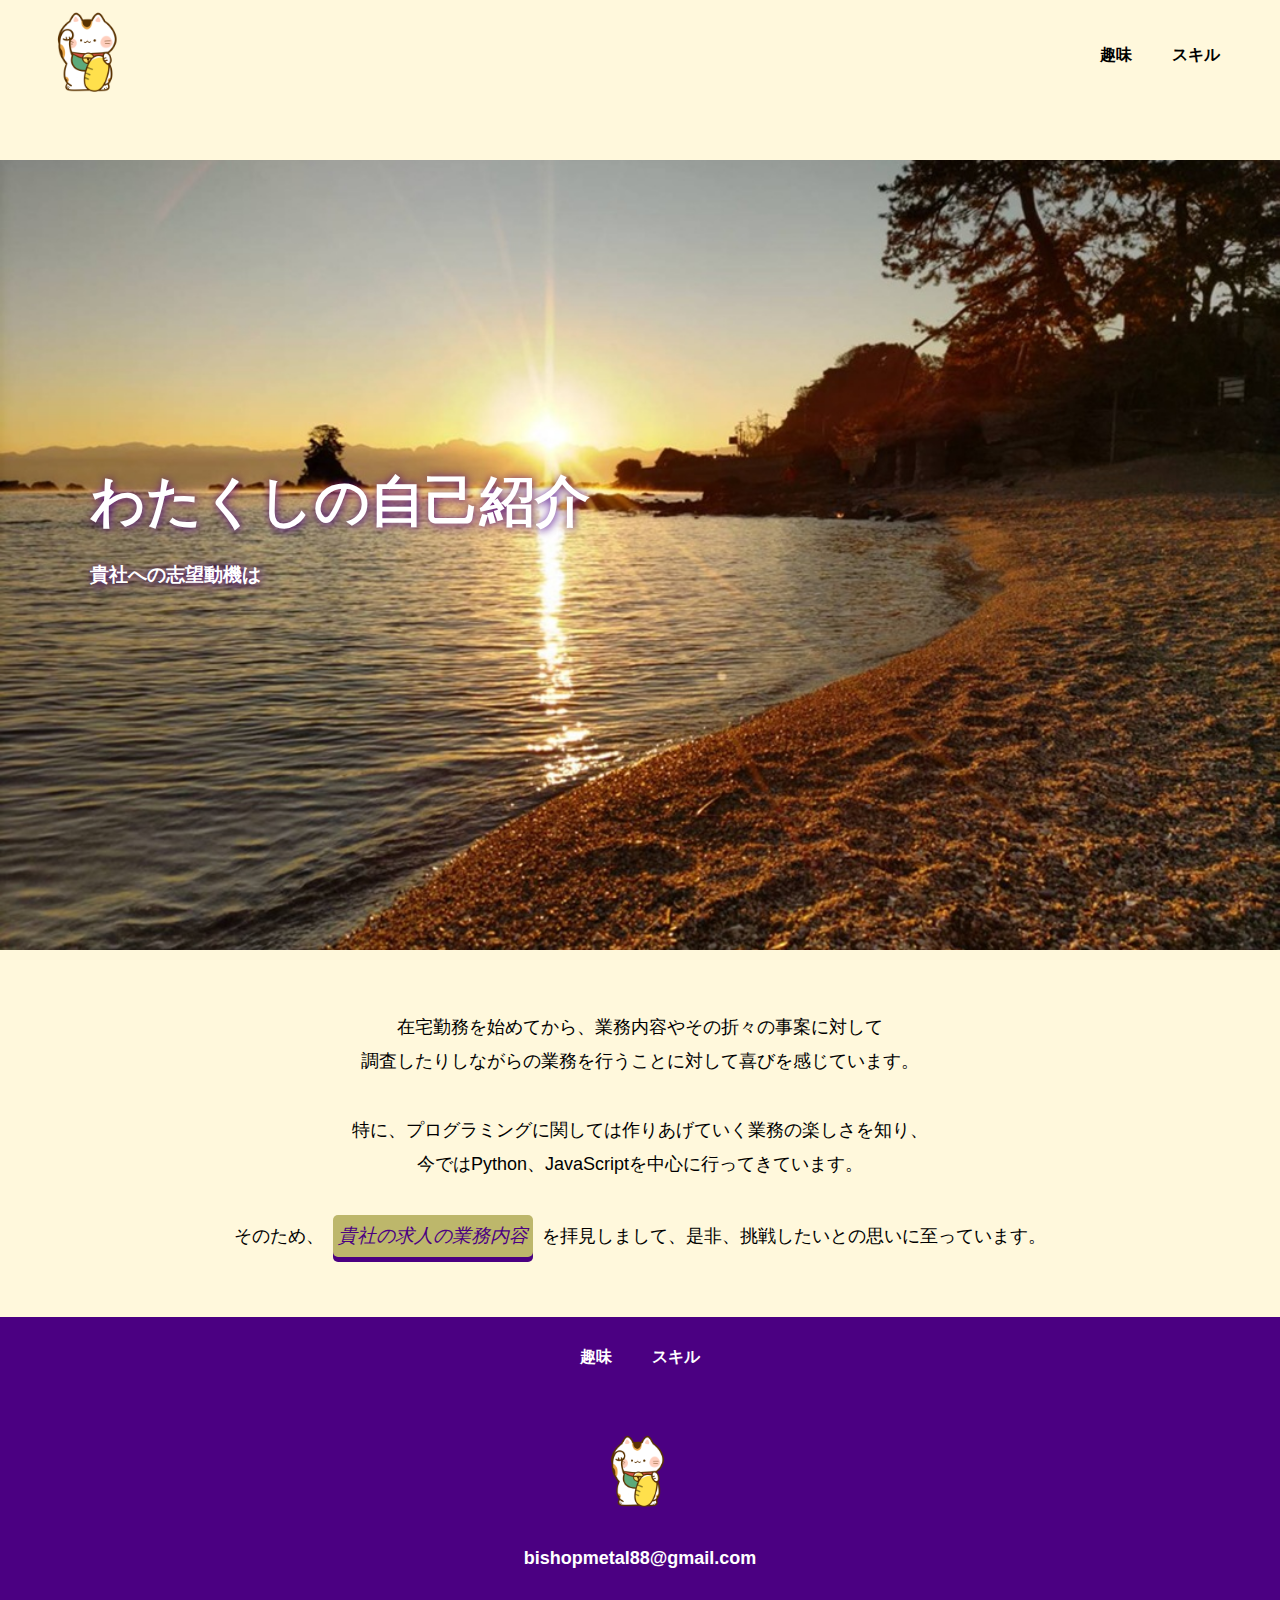
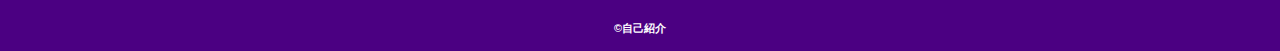
<file: index.html>
<!DOCTYPE html>
<html lang="ja">
<head>
    <meta charset="UTF-8">
    <meta name="description" content="私の自己紹介をします">
    <meta name="viewport" content="width=device-width, initial-scale=1.0">
    <script src="./js/hamburger-menu.js" defer></script>
    <script src="./js/self_introduction.js" defer></script>
    <link href="./css/common.css" rel="stylesheet">
    <link href="./css/index.css" rel="stylesheet">
    <link rel="preconnect" href="https://fonts.googleapis.com">
    <link rel="preconnect" href="https://fonts.gstatic.com" crossorigin>
    <link href="https://fonts.googleapis.com/css2?family=Roboto:ital,wght@0,100..900;1,100..900&display=swap" rel="stylesheet">
    <title>自己紹介</title>
</head>

<body>
    <header class="header">
        <div class="header-inner">
            <a class="header-logo" href="./index.html">
                <img src="./images/common/logo-manekineko.png" alt="jikoshokai">
            </a>
            <input type="checkbox" id="hamburger" class="hamburger-menu__input"/>
            <label for="hamburger" class="hamburger-menu_open"><span></span></label>
            <div class="header-site-menu">
                <nav class="site-menu">
                    <ul>
                        <li><a href="./hoby.html">趣味</a></li>
                        <li><a href="./skill.html">スキル</a></li>
                    </ul>
                </nav>
            </div>
        </div>
    </header>

    <main class="main">
        <div class="main-page-area">
            <div class="main-page-text">
                <h1>わたくしの自己紹介</h1>
                <p>貴社への志望動機は</p>
            </div>
        </div>
        <div class="about-me">
            <p>
            在宅勤務を始めてから、業務内容やその折々の事案に対して<br>
            調査したりしながらの業務を行うことに対して喜びを感じています。<br><br>
            特に、プログラミングに関しては作りあげていく業務の楽しさを知り、<br>
            今ではPython、JavaScriptを中心に行ってきています。<br><br>
            そのため、
            <span class="gyomu">
                <button id="open-modal">貴社の求人の業務内容</button>
            </span>
            を拝見しまして、是非、挑戦したいとの思いに至っています。</p>
        </div>
        <div id="detail-motivation">
            <p>
                Ｗｅｂ制作スタッフ ＜在宅勤務＞<br>
                Ｗｅｂサイトの新規制作・コンテンツ保守（コーディング）<br>
                および関連業務
            </p>
            <button id="close">閉じる</button>
        </div>
        <div id="window-motivation"></div>
    </main>

    <footer class="footer">
        <nav class="site-menu">
            <ul>
                <li><a href="./hoby.html">趣味</a></li>
                <li><a href="./skill.html">スキル</a></li>
            </ul>
        </nav>
        <a class="footer-logo" href="./index.html">
            <img src="./images/common/logo-manekineko.png" alt="jikoshokai">
        </a>
        <p class="footer-mail">bishopmetal88@gmail.com</p>
        <p class="copyright"><small>&copy;自己紹介</small></p>   
    </footer>
</body>
</html>
</file>
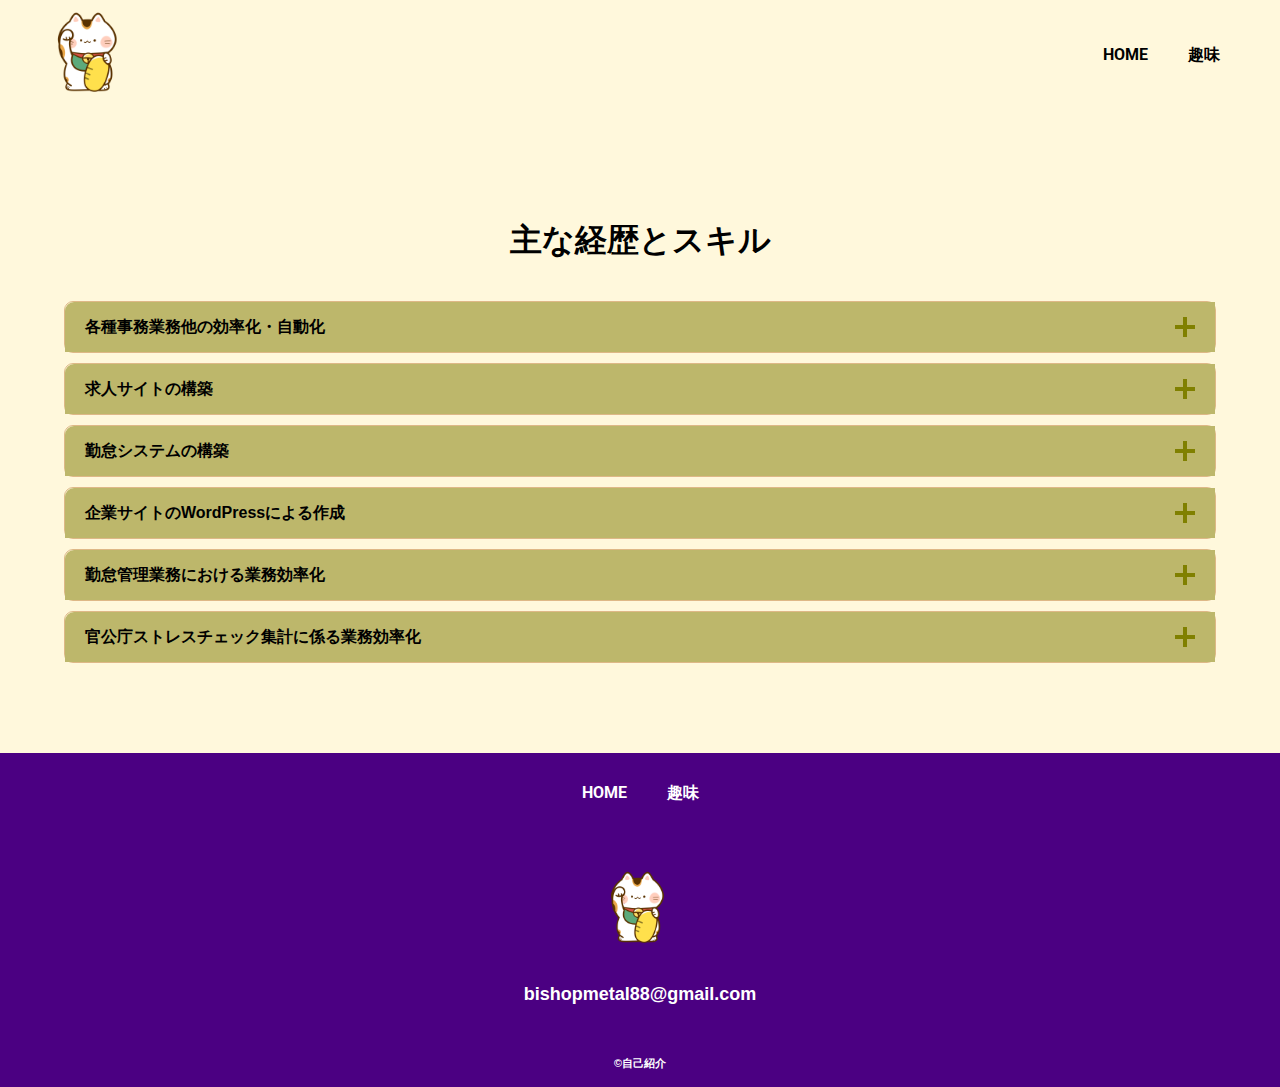
<file: skill.html>
<!DOCTYPE html>
<html lang="ja">
<head>
    <meta charset="UTF-8">
    <meta name="description" content="私の自己紹介をします">
    <meta name="viewport" content="width=device-width, initial-scale=1.0">
    <script src="./js/hamburger-menu.js" defer></script>
    <script src="./js/skill_accordion.js" defer></script>
    <link href="./css/common.css" rel="stylesheet">
    <link href="./css/skill.css" rel="stylesheet">
    <link rel="preconnect" href="https://fonts.googleapis.com">
    <link rel="preconnect" href="https://fonts.gstatic.com" crossorigin>
    <link href="https://fonts.googleapis.com/css2?family=Roboto:ital,wght@0,100..900;1,100..900&display=swap" rel="stylesheet">
    <title>自己紹介</title>
</head>

<body>
    <header class="header">
        <div class="header-inner">
            <a class="header-logo" href="./index.html">
                <img src="./images/common/logo-manekineko.png" alt="jikoshokai">
            </a>
            <input type="checkbox" id="hamburger" class="hamburger-menu__input"/>
            <label for="hamburger" class="hamburger-menu_open"><span></span></label>
            <div class="header-site-menu">
                <nav class="site-menu">
                    <ul>
                        <li><a href="./index.html">HOME</a></li>
                        <li><a href="./hoby.html">趣味</a></li>
                    </ul>
                </nav>
            </div>
        </div>
    </header>

    <main class="main">
        <div class="my-skill">
            <h1>主な経歴とスキル</h1>
        </div>
        <dl class="accordion js-accordion">
            <div class="item js-accordion-trigger">
                <dt class="accordion-title">各種事務業務他の効率化・自動化</dt>
                <dd class="accordion-content">各部署の業務効率化・自動化を目的に、Python、GAS
                （一部Appsheetを含む）、VBAにて作成を行う。</dd>
            </div>
            <div class="item js-accordion-trigger">
                <dt class="accordion-title">求人サイトの構築</dt>
                <dd class="accordion-content">介護系求人サイトをさくらVPS上で運用することを目的に、
                Python(Flask)での作成を行う。</dd>
            </div>
            <div class="item js-accordion-trigger">
                <dt class="accordion-title">勤怠システムの構築</dt>
                <dd class="accordion-content">自社勤怠システムのExcelの代替として、さくらVPS上でのWebアプリ運用を目的に、
                Python(Flask)で勤怠システムの構築と保守運営を行う。</dd>
            </div>
            <div class="item js-accordion-trigger">
                <dt class="accordion-title">企業サイトのWordPressによる作成</dt>
                <dd class="accordion-content">WebページのWordPressによるHTML、CSS（含Bootstrap）、
                JavaScript（含jQuery）によるコーディングを行う。</dd>
            </div>
            <div class="item js-accordion-trigger">
                <dt class="accordion-title">勤怠管理業務における業務効率化</dt>
                <dd class="accordion-content">業務用アプリからGoogleスプレッドシートに、給与計算コーディング・
                計算結果への反映および勤怠管理、災害時安否確認等のための効率化（GAS、Python、一部アプリのAPI、VBA、
                ExcelおよびGoogleSpreadSheet関数を使用（官公庁および各地方自治体ホームページから災害情報を
                スクレイピングして全国在宅社員にGmail等で当該社員を自動抽出して安否確認））を行う。</dd>
            </div>
            <div class="item js-accordion-trigger">
                <dt class="accordion-title">官公庁ストレスチェック集計に係る業務効率化</dt>
                <dd class="accordion-content">官公庁ストレスチェック集計に係る業務効率化（ExcelVBA/Excel関数、
                WSH（VBScript）、Python（openpyxl/Kivy/Pandasを中心に使用））に当たる。</dd>
            </div>
        </dl>
    </main>

    <footer class="footer">
        <nav class="site-menu">
            <ul>
                <li><a href="./index.html">HOME</a></li>
                <li><a href="./hoby.html">趣味</a></li>
            </ul>
        </nav>
        <a class="footer-logo" href="./index.html">
            <img src="./images/common/logo-manekineko.png" alt="jikoshokai">
        </a>
        <p class="footer-mail">bishopmetal88@gmail.com</p>
        <p class="copyright"><small>&copy;自己紹介</small></p>   
    </footer>
</body>
</html>
</file>
<file: css/common.css>
@charset "utf-8";

*,
::before,
::after {
    padding: 0;
    margin: 0;
    box-sizing: border-box;
}

ul,
ol {
    list-style: none;
}

a {
    color: inherit;
    text-decoration: none;
}

body {
    font-family: 'Segoe UI', Tahoma, Verdana, sans-serif;
    font-size: 16px;
    color: #000000;
    line-height: 1.25;
    background-color: #fff8dc;
}

img {
    max-width: 100%;
}

.header-inner {
    max-width: 1300px;
    height: 110px;
    margin-left: auto;
    margin-right: auto;
    padding-left: 40px;
    padding-right: 40px;
    display: flex;
    justify-content: space-between;
    align-items: center;
}

.hamburger-menu__input,
.hamburger-menu_open {
    display: none;
}

.header-logo {
    display: block;
    width: 100px;
}

.site-menu ul {
    display: flex;
}

.site-menu ul li {
    margin-left:20px;
    margin-right: 20px;
}

.site-menu ul li a {
    font-family: "Roboto", sans-serif;
    font-weight: bold;
}

.footer {
    color: #ffffff;
    background-color: #4b0082;
    padding-top: 30px;
    padding-bottom: 15px;
    display: flex;
    flex-direction: column;
    align-items: center;
}

.footer-logo {
    display: block;
    width: 90px;
    margin-top: 90px;
}

.footer-mail {
    font-size: 18px;
    font-weight: bold;
    margin-top: 25px;
}

.copyright {
    font-size: 13px;
    font-weight: bold;
    margin-top: 50px;
}

@media (max-width: 768px) {
    .header {
        position: fixed;
        top: 0;
        left: 0;
        right: 0;
        background-color: #fff8dc;
        height: 50px;
        z-index: 10;
        box-shadow: 0 3px 6px rgba(0, 0, 0, 0.1);
    }

    .header-inner {
        padding-left: 20px;
        padding-right: 20px;
        height: 100%;
        position: relative;
    }

    .header-logo {
        width: 50px;
    }

    /* ハンバーガーの設置スペース */
    .hamburger-menu_open {
        display: flex;
        width: 44px;
        height: 33px;
        justify-content: center;
        align-items: center;
        position: relative;
        z-index: 20;
        cursor: pointer;
    }

    /* ハンバーガーのアイコン */
    .hamburger-menu_open span,
    .hamburger-menu_open span:before,
    .hamburger-menu_open span:after {
        content: '';
        display: block;
        width: 30px;
        height: 3px;
        border-radius: 3px;
        background: #333;
        transition: 0.5s;
        position: absolute;
    }

    /* 三本線の一番上の棒の位置調整 */
    .hamburger-menu_open span:before {
        bottom: 8px;
    }
    
    /* 三本線の一番下の棒の位置調整 */
    .hamburger-menu_open span:after {
        top: 8px;
    }

    /* ハンバーガーがチェックされたら真ん中の線を透明に */
    #hamburger:checked ~ .hamburger-menu_open span {
        background: rgba(255, 255, 255, 0);
    }

    /* アイコンがクリックされたらアイコンが×印になように上下の線を回転 */
    #hamburger:checked ~ .hamburger-menu_open span::before {
        bottom: 0;
        transform: rotate(45deg);
    }
    
    #hamburger:checked ~ .hamburger-menu_open span::after {
        top: 0;
        transform: rotate(-45deg);
  }

    /* チェックされたらメニューを表示 */
    .header-site-menu {
        position: absolute;
        top: -100vh;
        left: 0;
        right: 0;
        color: #ffffff;
        background-color: #736E62;
        padding-top: 30px;
        padding-bottom: 40px;
        transition: top 0.3s ease; /* スライドアニメーション */
    }

    .header-site-menu.is-show {
        display: block;
        top: 50px;
    }

    .site-menu ul {
        display: block;
        text-align: center;
    }

    .site-menu li {
        margin-top: 16px;
    }
}

.main {
    padding-top: 50px; /* headerと同高さ */
}

.footer-logo {
    margin-top: 60px;
}

.footer-mail {
    font-size: 18px;
}

.copyright {
    margin-top: 50px;
}
</file>
<file: css/index.css>
@charset "utf-8";

.main-page-area {
    height: calc(100vh - 110px);
    background-image: url(../images/index/amaharashi.jpg);
    background-repeat: no-repeat;
    background-position: center center;
    background-size: cover;
    display: flex;
    align-items: center;
}

/* カバー部分 */
.main-page-text {
    width: 100%;
    max-width: 1200px;
    margin-left: auto;
    margin-right: auto;
    padding-left: 50px;
    padding-bottom: 60px;
    color: #ffffff;
    font-weight: bold;
    text-shadow: 1px 1px 10px #4b0082;
}

.main-page-text h1 {
    font-family: "Roboto", sans-serif;
    font-size: 55px;
    line-height: 77px;
}

.main-page-text p {
    font-size: 19px;
    margin-top: 23px;
}

/* モーダルウィンドウ部分 */
#open-modal,
#close-modal {
    background-color: #bdb76b;
    border: #808000;
    border-radius: 5px;
    padding: 3px 5px;
    cursor: pointer;
}

#window-motivation {
    background: rgba(0, 0, 0, 0.7);
    position: fixed;
    inset: 0;
    z-index: 999;
    opacity: 0;
    visibility: hidden;
    transition: opacity 0.5s ease;
}

#detail-motivation {
    width: 70%;
    max-width: 800px;
    height: auto;
    background-color: #ffffff;
    padding: 20px;
    border-radius: 8px;
    position: fixed;
    top: 50%;
    left: 50%;
    transform: translate(-50%, -50%);
    z-index: 1000;
    opacity: 0;
    visibility: hidden;
    transition: opacity 0.5s ease; /* アニメーション用 */
    display: flex;
    flex-direction: column;
    align-items: center;
    justify-content: center;
    text-align: center;
}

#detail-motivation p{
    line-height: 1.9;
    text-align: center;
    font-size: 18px;
    font-weight: 500;
}

#detail-motivation button {
    display: inline-block; /* ボタンらしく見せる */
    margin-top: 20px; /* ボタンと文章との余白 */
    padding: 5px 9px;
    text-align: center;
    font-size: 19px;
    font-weight: 500;
    color: #4b0082;
    background-color:#bdb76b;
    border: 1px solid #ccc;
    border-radius: 5px;
    box-shadow: 0 5px 0 #4b0082; /* 影の太さ・色 */
    cursor: pointer;
    transition: all 0.3s;
}

#detail-motivation button:active {
    box-shadow: none;
    transform: translateY(5px);
}

.about-me {
    max-width: 1200px;
    margin: 60px auto;
    font-size: 18px;
    font-weight: 500;
    line-height: 1.9;
    text-align: center;
}

.gyomu button {
    all: unset; /* いったん全部リセット */
    display: inline-block; /* ボタンらしく見せる */
    text-align: center;
    padding: 5px 9px;
    margin: 0 4px;
    font-size: 19px;
    font-weight: 500;
    font-style: italic;
    color: #4b0082;
    background-color:#bdb76b;
    border: 1px solid #ccc;
    border-radius: 5px;
    box-shadow: 0 5px 0 #4b0082;
    cursor: pointer;
    transition: all 0.3s;
}

.gyomu button:active {
    box-shadow: none;
    transform: translateY(5px);
}

@media (max-width: 768px) {
    .main-page-area {
        height: calc(100vh - 50px); /* headerの高さを引く */
        background-image: url(../images/index/amaharashi.jpg);
        align-items: flex-start;
    }

    .main-page-text {
        padding-top: 50px;
        padding-left: 20px;
    }

    .main-page-text h1 {
        font-size: 35px;
        line-height: 48px;
    }
    
    .main-page-text p {
        font-size: 14px;
        margin-top: 15px;
    }

    .about-me {
        padding-left: 20px;
        padding-right: 20px;
    }

    .about-me p {
        text-align: left;
    }
}
</file>
<file: css/skill.css>
@charset "utf-8";

/* タイトル */
.my-skill {
    max-width: 1200px;
    width: 90vw;
    margin: 50px auto 0 auto;
    text-align: center;
    line-height: 1.9;
}

/* アコーディオン全体 */
.accordion {
    max-width: 1200px;
    width: 90vw;
    margin: 30px auto 90px auto;
}

/* 各々のアコーディオンのタイトルとコンテンツ */
.item {
    border: 1px solid #deb887;
    border-radius: 9px;
    margin-top: 10px;
    cursor: pointer;
}

/* アコーディオンのタイトル */
.accordion-title {
    position: relative;
    padding: 15px 60px 15px 20px;
    font-weight: bold;
    background-color: #bdb76b;
    border-radius: 9px 0 0 0;
    cursor: pointer;
}

.accordion-title::before,
.accordion-title::after {
    content: "";
    position: absolute;
    right: 20px;
    top: 0;
    bottom: 0;
    margin: auto 0;
    background-color: #808000;
    width: 20px;
    height: 4px;
    transition: all 0.3s;
}

/* 開ボタン */
.accordion-title::after {
    transform: rotate(90deg);
}

/* コンテンツ */
.accordion-content {
    padding: 0 20px 15px 20px;
    border-radius: 0 0 9px 0;
    display: none;
    cursor: pointer;
}

.accordion-content.is-open {
display: block;
}

/* 閉ボタン */
.item.is-active .accordion-title::before {
    transform: rotate(180deg);
}

.item.is-active .accordion-title::after {
    transform: rotate(180deg);
    opacity: 0;
}
</file>
